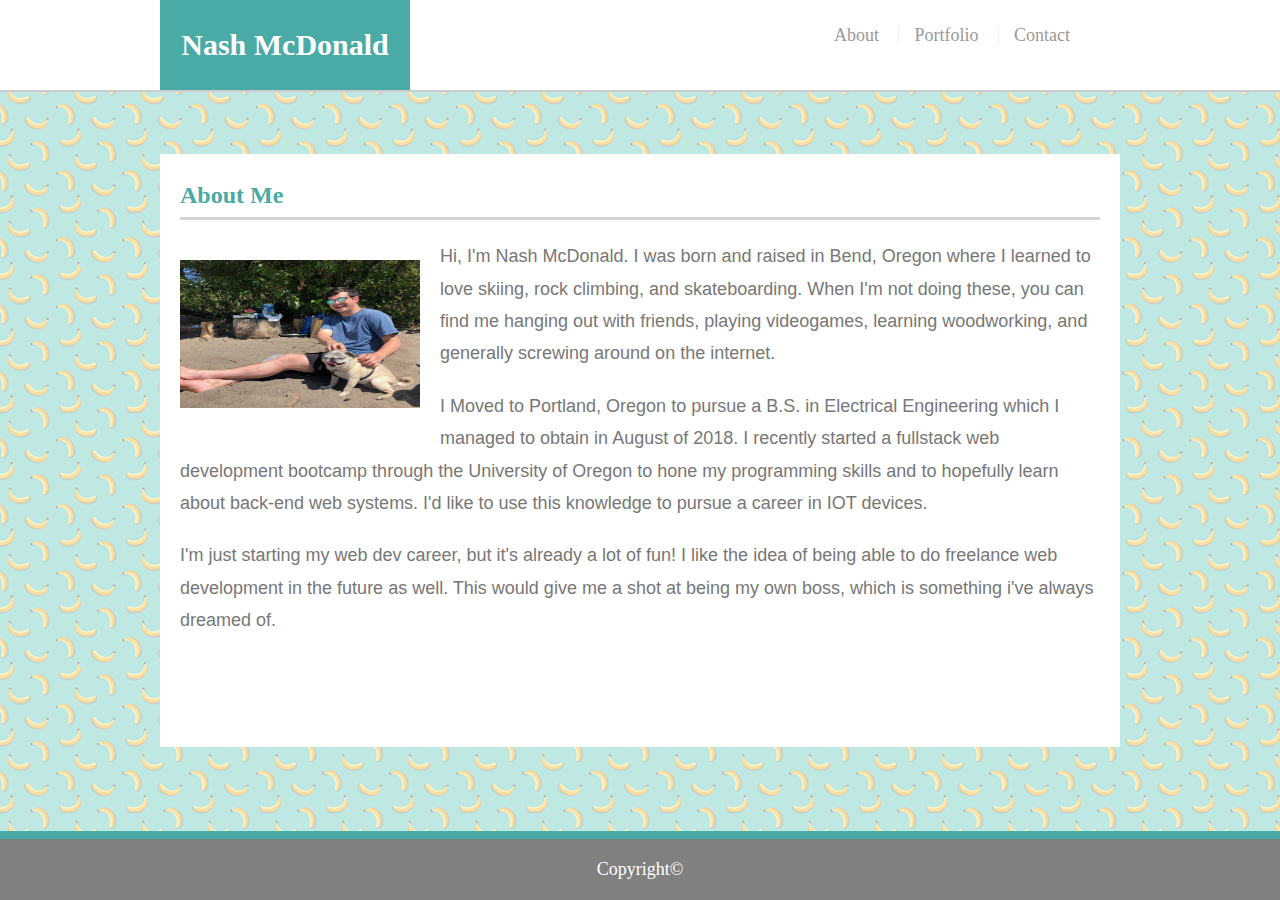
<file: index.html>
<!DOCTYPE html> <!-- Fixed Duplicate Tag -->
<html lang="en-us">

<head>
    <meta charset="UTF-8">
    <title>Index</title>
    <link rel="stylesheet" type="text/css" href="assets/css/style.css">
</head>

<body>

    <header id="masthead">
        <div class="container">
          <a href="index.html" id="logo">Nash McDonald</a>
          <nav>
            <a href="index.html">About</a>
            <a href="portfolio.html">Portfolio</a>
            <a href="contact.html">Contact</a>
          </nav>
        </div>
    </header>

    <br><br><br><br>

    <div class="main-cont">

        <h1 class="tealhead">About Me</h1>

        <img src="assets/images/nash_profile.png" class="image-class">

        <p>
            Hi, I'm Nash McDonald. I was born and raised in Bend, Oregon where
            I learned to love skiing, rock climbing, and skateboarding. When I'm 
            not doing these, you can find me hanging out with friends, playing videogames, 
            learning woodworking, and generally screwing around on the internet. 
        </p>

        <p>
            I Moved to Portland, Oregon to pursue a B.S. in Electrical Engineering 
            which I managed to obtain in August of 2018. I recently started a fullstack 
            web development bootcamp through the University of Oregon to hone my programming 
            skills and to hopefully learn about back-end web systems. I'd like to use this knowledge
            to pursue a career in IOT devices. 
        </p>

        <p>
            I'm just starting my web dev career, but it's already a lot of fun! I like
            the idea of being able to do freelance web development in the future as well. 
            This would give me a shot at being my own boss, which is something i've always
            dreamed of. 
        </p>
    </div>

    <br><br><br><br>

    <footer class="footer">
        Copyright&#169
    </footer>

</body>

</html>
</file>
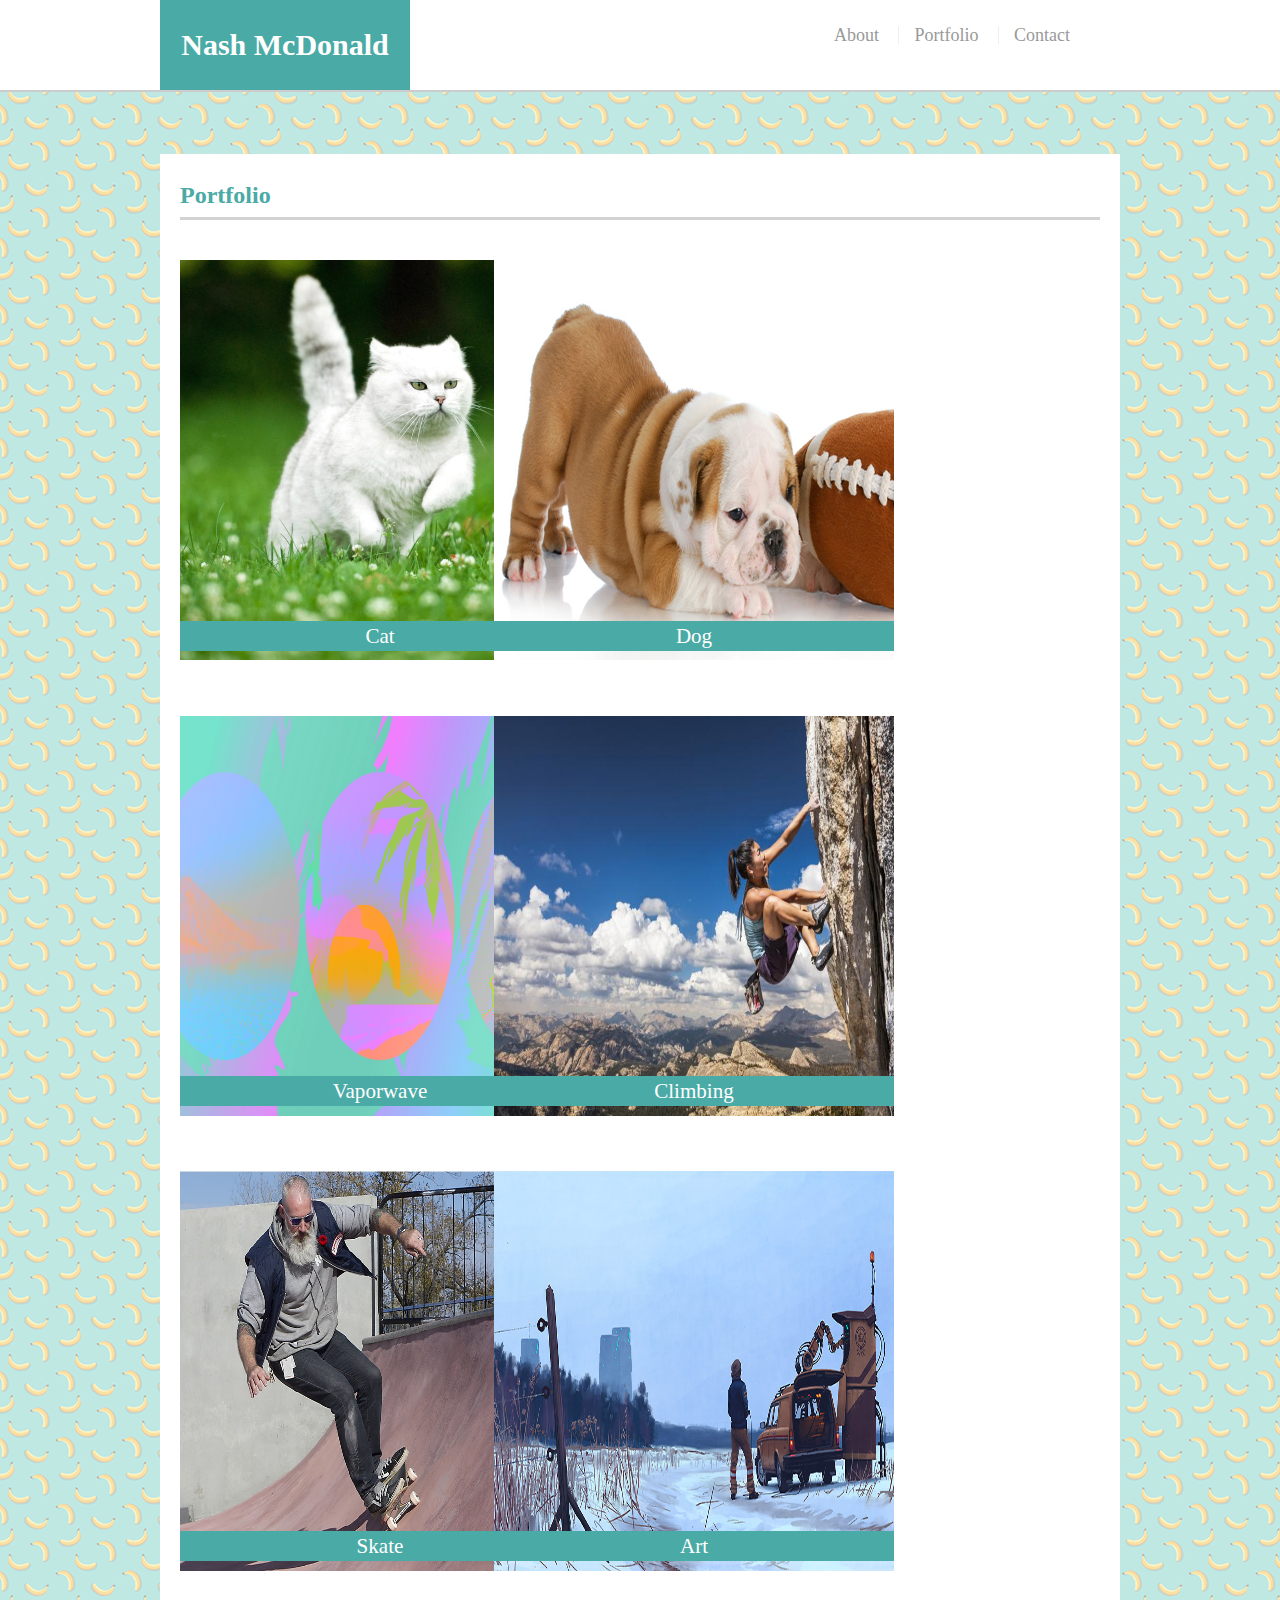
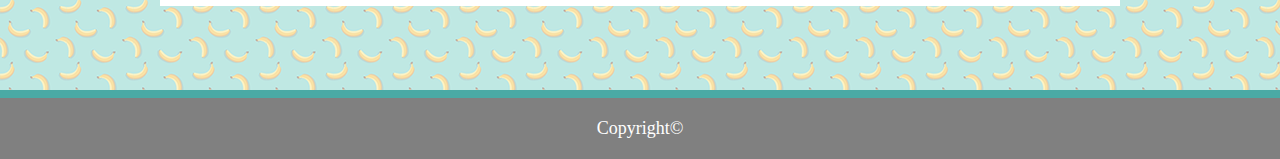
<file: portfolio.html>
<!DOCTYPE html>
<html lang="en-us">

<head>
    <meta charset="UTF-8">
    <title>Portfolio</title>
    <link rel="stylesheet" type="text/css" href="assets/css/style.css">
</head>

<body>
    
    <header id="masthead">
        <div class="container">
          <a href="index.html" id="logo">Nash McDonald</a>
          <nav>
            <a href="index.html">About</a>
            <a href="portfolio.html">Portfolio</a>
            <a href="contact.html">Contact</a>
          </nav>
        </div>
    </header>
    
    <br><br><br><br>

    <div class="main-cont clearfix">
        
        <h1 class="tealhead">Portfolio</h1>

        <container class="clearfix">

            <div class="work">
                <h3>Cat</h3>
                <img src="assets/images/cat.jpg" alt="cat">
            </div> 


            <div class="work"> 
                <h3>Dog</h3>
                <img src="assets/images/dog.jpg" alt="dog">
            </div>

        </container>    

        <container class="clearfix">    

            <div class="work">
                <h3>Vaporwave</h3>
                <img src="assets/images/vaporwave.jpg" alt="vaporwave">
            </div> 


            <div class="work">
                <h3>Climbing</h3>
                <img src="assets/images/climbing.jpg" alt="climbing">
            </div>
        
        </container>

        <container class="clearfix">

            <div class="work">
                 <h3>Skate</h3>
                <img src="assets/images/skate.jpeg" alt="skate">
             </div> 
            
             
             <div class="work">
                <h3>Art</h3>
                <img src="assets/images/art.jpg" alt="art">
            </div>

        </container>

    </div> <!-- Fixed unpaired/empty closing tag -->

    <br><br><br><br>

    <footer class="footer">
            Copyright&#169
    </footer>

</body>

</html>
</file>
<file: assets/css/style.css>
#masthead {
    position: fixed;
    z-index: 99;
    width: 100%;
    margin: 0 0 0px;
    overflow: auto;
    color: #ffffff;
    background: #ffffff;
    border-bottom: 2px solid #cccccc;
  }
  
  #logo {
    float: left;
    width: 250px;
    height: 90px;
    font-family: Georgia, Times, "Times New Roman", serif;
    font-size: 30px;
    font-weight: 700;
    line-height: 90px;
    color: #fff;
    text-align: center;
    text-decoration: none;
    background: #4aaaa5;
    padding-left: 0px;
  }

  .container {
    width: 100%;
    max-width: 960px;
    margin: 0 auto;
    clear: both;
  }

  nav {
    float: right;
    margin-top: 25px;
    margin-right:50px;
  }
  
  nav a {
    display: inline-block;
    padding-left: 15px;
    margin-left: 15px;
    line-height: 18px;
    color: #999;
    text-decoration: none;
    border-left: 1px solid #efefef;
  }
  
  nav a:first-child {
    border-left: 0 none;
  }
  
 h1,h2,h3{
     font-family: 'Georgia', Times, "Times New Roman", serif;
 } 

h1{
    font-size: 24px;
    padding: 20px;
}

h3{
    background:#4aaaa5;
    color: #fff;

}

body{
    background-image: url("../images/bananas.png");
    margin: 0px;
    font-size: 18px;
}

.image-class{
    height:25%;
    width:25%;
    padding: 0px 0px 0px 0px;
    margin: 20px;
    float:left;
}

.port-img{
    height:25%;
    width:25%;
    margin: 20px;
    clear: both;
}


.main-cont{
    position: relative;
    top: 40px;
    color:#777;
    background:#ffffff;
    border-color:#dddddd;
    font-family: 'Arial', 'Helvetica Neue', Helvetica, sans-serif;
    font-size:18px;
    text-align: left;
    width: 960px;
    margin: 0 auto;
    margin-bottom: 40px;
    margin-top: 30px;
    line-height:1.8; 
    flex: 1 0 auto;

}

.tealhead{
    color:  #4aaaa5;
    border-bottom: 3px solid lightgray;
    align-content: left;
    padding: 0px;
    margin: 20px;
}

p{
    margin: 20px;
}

.work {
    position: relative;
    float: left;
    width: 274px;
    margin: 20px 20px 25px 20px;
    /* overflow: auto; */
  }
  
  .work:nth-child(even) {
    margin-right: 40px;
  }
  
  .work img {
    width: 400px;
    height: 400px;
    border: 0 none;
    opacity: 1;
  }
  
  .work h3 {
    position: absolute;
    bottom: 20px;
    width: 400px;
    margin-bottom: 0;
    font-weight: 300;
    line-height: 30px;
    color: #ffffff;
    text-align: center;
    background: #4aaaa5;
    border-bottom: 0;
  }

form{
    margin: 20px;
    padding-bottom: 20px;
}

.form_name{
    width: 90%;
    /* padding-bottom: 10px; */
   
}

.form_email{
     width: 90%; 
     /* padding-bottom: 10px; */
}

.form_message{
    width: 90%;
}
  
  .clearfix::after {
    content: "";
    clear: both;
    display: table;
  }

  input{
      padding: 12px 12px 12px 12px;
  }
  textarea{
       padding: 12px 12px 12px 12px;
  }
  input[type=submit] {
    padding: 10px 30px;
    font-size: 18px;
    color: #ffffff;
    cursor: pointer;
    background: #4aaaa5;
    border: 0 none;
  }

  /* Footer */
  html, body {
    height: 100%;
  }
  body {
    display: flex;
    flex-direction: column;
  }
  .content {
    flex: 1 0 auto;
  }
  .footer {
    flex-shrink: 0;
    border-top: 8px solid #4aaaa5;
    color:#ffffff;
    background-color: gray;
    text-align:center;
    padding: 20px;
  }

  @media only screen and (max-width: 640px){
    .image-class {width: 550px;}
    #logo {width: 100%;}
    nav {padding-right: 20%;}
    #masthead {position: fixed; overflow: visible;}
    .main-cont {padding-top: 30px; width:600px;}
    .work {overflow: visible;}
    .work img {width: 550px; height:auto;}
    .work h3 {width:550px;}
    }
  
    @media only screen and (max-width: 768px) and (min-width: 640px){
      .image-class {width: 300px;}
      #masthead {position: fixed; overflow: visible;}
      .main-cont {padding-top: 30px; width:700px;}
      .work {overflow: visible;}
      .work img {width: 250px; height:250px;}
      .work h3 {width: 250px;}
      }
  
/*   @media only screen and (max-width: 768px) {
    .auth-image {width: 100%;}
    #logo {width: 100%;}
    nav {padding-right: 30%;}
    #masthead {position: static;}
    #main-container {padding-top: 30px;}
    } */
</file>
